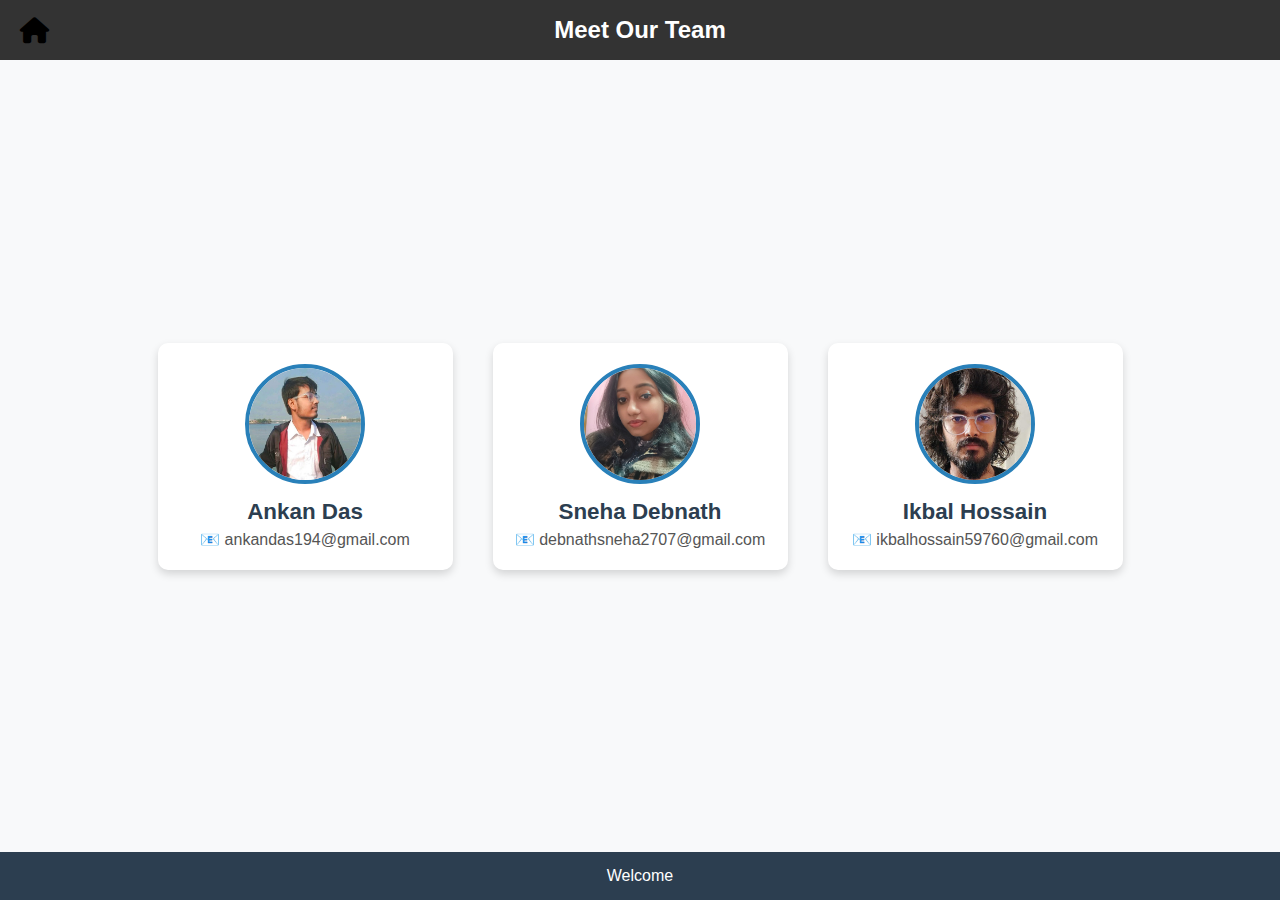
<file: HTML/Contact.html>
<!DOCTYPE html>
<html lang="en">
<head>
    <meta charset="UTF-8">
    <meta name="viewport" content="width=device-width, initial-scale=1.0">
    <title>Contact Us</title>
    <link rel="stylesheet" href="../CSS/contact.css">
</head>
<body>

    <header class="header-container">
        <div class="header-content">
            <a href="../index.html#home" class="home-icon">
                <i class="fa fa-home"></i>
            </a>
            <h2>Meet Our Team</h2>
        </div>
    </header>    
    
    <link rel="stylesheet" href="https://cdnjs.cloudflare.com/ajax/libs/font-awesome/6.0.0/css/all.min.css">

    <main>
        <section class="team">
            <div class="member">
                <div class="profile-pic">
                    <img src="../Utilities/Ankan.jpg" alt="Ankan Das">
                </div>
                <h2>Ankan Das</h2>
                <p>📧 ankandas194@gmail.com</p>
            </div>

            <div class="member">
                <div class="profile-pic">
                    <img src="../Utilities/Sneha.jpg" alt="Sneha Debnath">
                </div>
                <h2>Sneha Debnath</h2>
                <p>📧 debnathsneha2707@gmail.com</p>
            </div>

            <div class="member">
                <div class="profile-pic">
                    <img src="../Utilities/Ikbal.jpg" alt="Ikbal Hossain">
                </div>
                <h2>Ikbal Hossain</h2>
                <p>📧 ikbalhossain59760@gmail.com</p>
            </div>
        </section>
    </main>

    <footer class="footer">
        <p>Welcome</p>
    </footer>

</body>
</html>
</file>
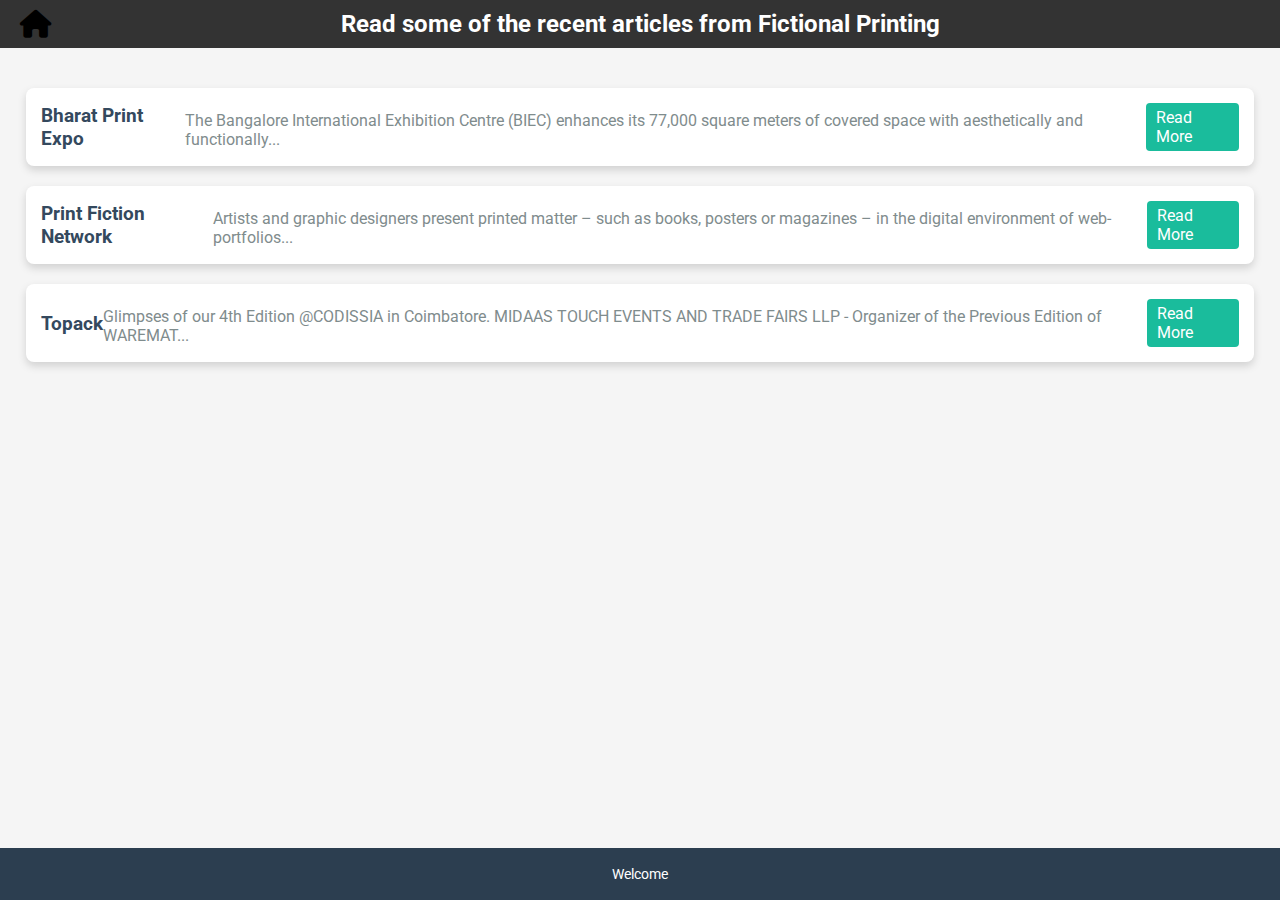
<file: HTML/Fictional_Printing.html>
<!DOCTYPE html>
<html lang="en">

<head>
    <meta charset="UTF-8">
    <meta name="viewport" content="width=device-width, initial-scale=1.0">
    <link rel="stylesheet" href="../CSS/fictional_printing.css">
    <title>Fictional Printing Blogs</title>
    <link href="https://fonts.googleapis.com/css2?family=Roboto:wght@400;700&family=Poppins:wght@600&display=swap" rel="stylesheet">
</head>

<body>
    
    <header class="header-container">
        <div class="header-content">
            <a href="../index.html#home" class="home-icon">
                <i class="fa fa-home"></i>
            </a>
            <h2>Read some of the recent articles from Fictional Printing</h2>
        </div>
    </header>    
    
    <link rel="stylesheet" href="https://cdnjs.cloudflare.com/ajax/libs/font-awesome/6.0.0/css/all.min.css">
    

    <div class="blogs-container">
        <div class="blog">
            <h2>Bharat Print Expo</h2>
            <p>The Bangalore International Exhibition Centre (BIEC) enhances its 77,000 square meters of covered space with aesthetically and functionally...</p>
            <a href="https://www.bharatprintexpo.com" class="read-more" target="_blank">Read More</a>
        </div>
        <div class="blog">
            <h2>Print Fiction Network</h2>
            <p>Artists and graphic designers present printed matter – such as books, posters or magazines – in the digital environment of web-portfolios...</p>
            <a href="http://www.printfiction.net/" class="read-more" target="_blank">Read More</a>
        </div>
        <div class="blog">
            <h2>Topack</h2>
            <p>Glimpses of our 4th Edition @CODISSIA in Coimbatore. MIDAAS TOUCH EVENTS AND TRADE FAIRS LLP - Organizer of the Previous Edition of WAREMAT...</p>
            <a href="https://topack.in/" class="read-more" target="_blank">Read More</a>
        </div>
    </div>

    <footer class="footer">
        <p>Welcome</p>
    </footer>
</body>

</html>
</file>
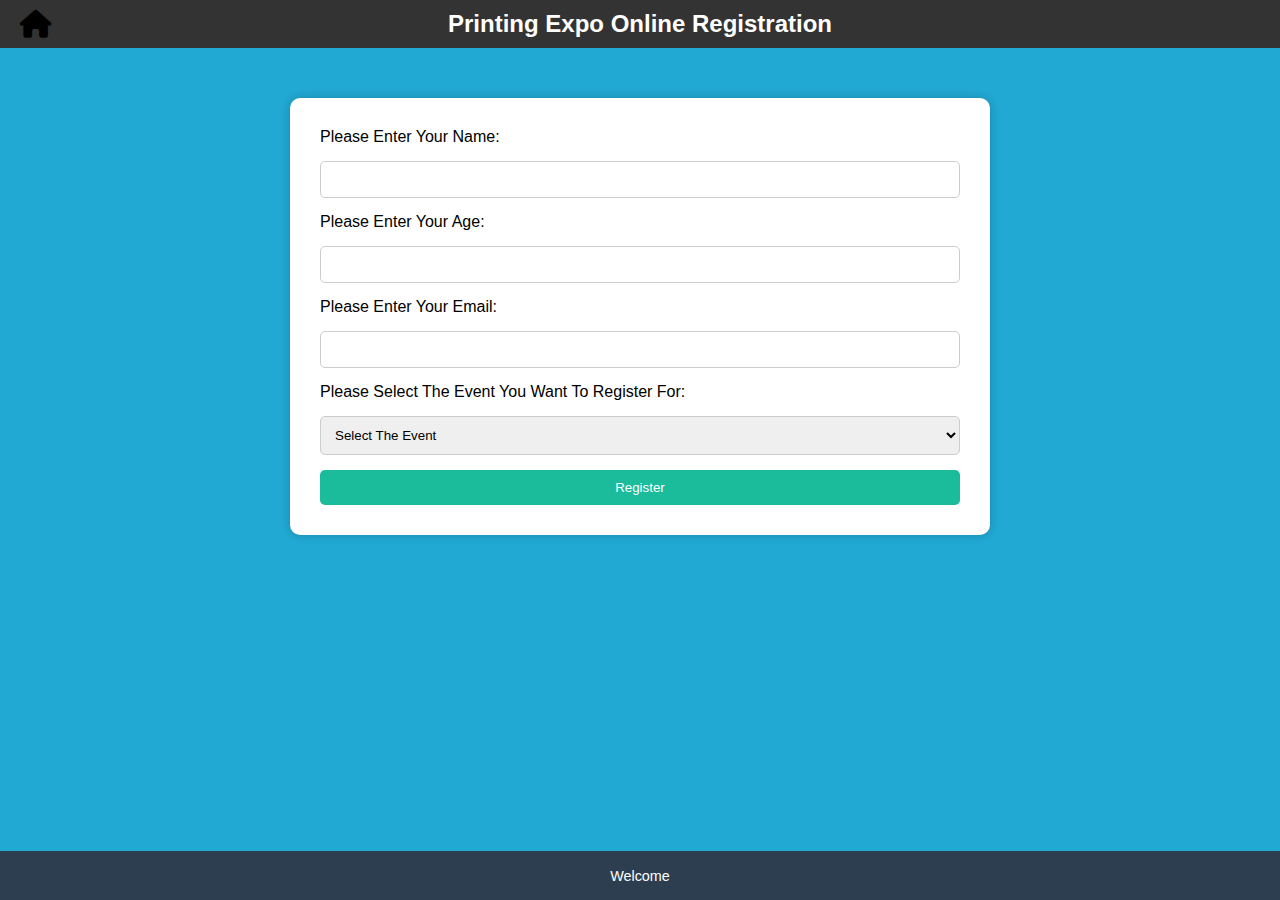
<file: HTML/Online_Registration.html>
<!DOCTYPE html>
<html lang="en">
<head>
    <meta charset="UTF-8">
    <meta name="viewport" content="width=device-width, initial-scale=1.0">
    <title>Online Registration | Printing Expo</title>
    <link rel="stylesheet" href="../CSS/online_registration.css">
    <link rel="stylesheet" href="https://cdnjs.cloudflare.com/ajax/libs/font-awesome/6.0.0/css/all.min.css">
</head>
<body>
    <header class="header-container">
        <div class="header-content">
            <a href="../index.html#home" class="home-icon">
                <i class="fa fa-home"></i>
            </a>
            <h2>Printing Expo Online Registration</h2>
        </div>
    </header>

    <link rel="stylesheet" href="https://cdnjs.cloudflare.com/ajax/libs/font-awesome/6.0.0/css/all.min.css">

    <main>
        <div class="form-container">
            <form action="Successful_Registration.html" method="GET">
                <label for="name">Please Enter Your Name:</label>
                <input type="text" id="name" name="name" required>

                <label for="age">Please Enter Your Age:</label>
                <input type="number" id="age" name="age" required>

                <label for="email">Please Enter Your Email:</label>
                <input type="email" id="email" name="email" required>

                <label for="company">Please Select The Event You Want To Register For:</label>
                <select id="company" name="company" required>
                    <option value="">Select The Event</option>
                    <option>Grand Printing Gala</option>
                    <option>Packaging Innovation Summit</option>
                    <option>Forum & Infoflex</option>
                </select>

                <button type="submit">Register</button>
            </form>
        </div>
    </main>

    <footer>
        <p>Welcome</p>
    </footer>
</body>
</html>
</file>
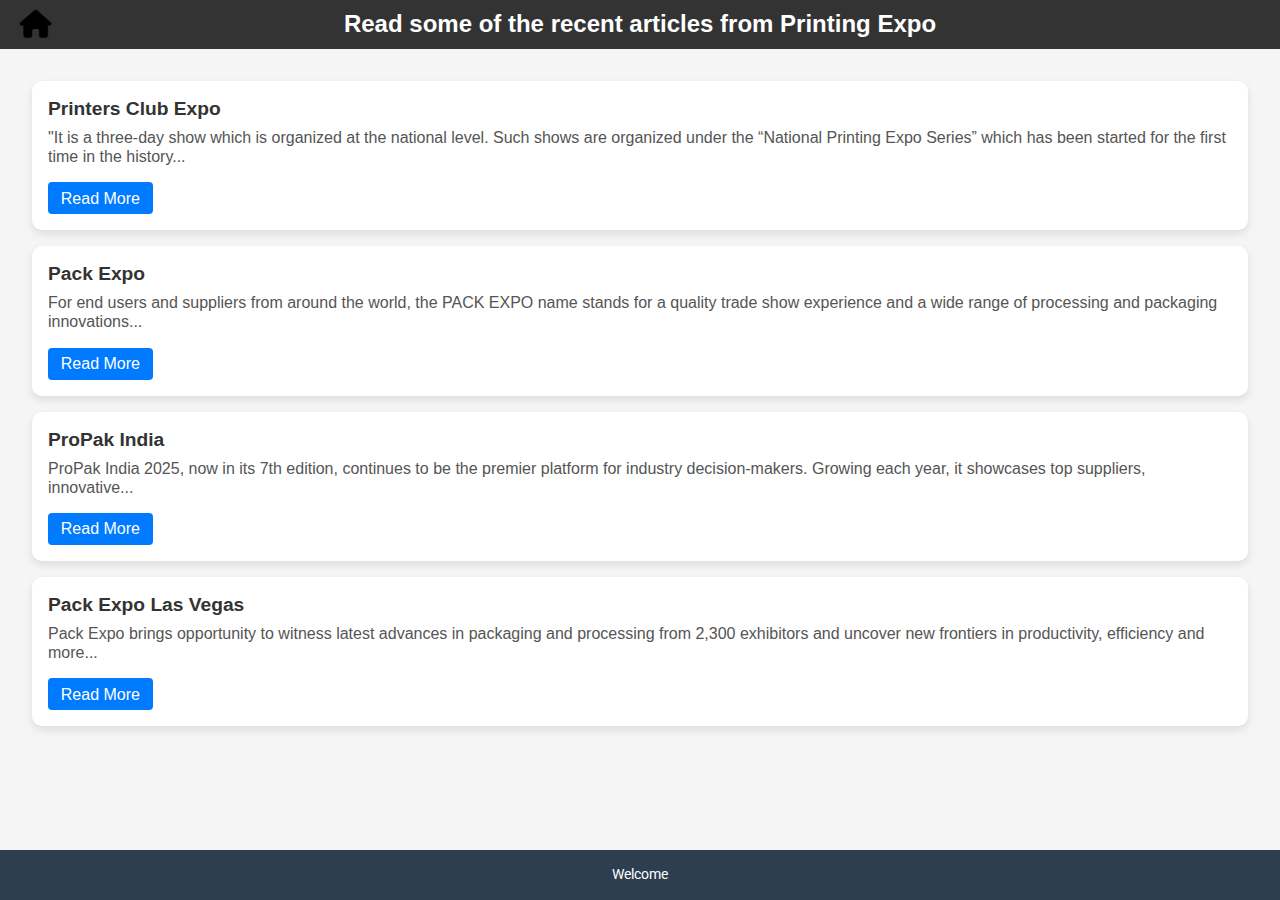
<file: HTML/Printing_Expo.html>
<!DOCTYPE html>
<html lang="en">
<head>
    <meta charset="UTF-8">
    <meta name="viewport" content="width=device-width, initial-scale=1.0">
    <title>Printing Expo</title>
    <link rel="stylesheet" href="../CSS/printing_expo.css">
    <!-- <link href="https://fonts.googleapis.com/css2?family=Roboto:wght@400;700&display=swap" rel="stylesheet"> -->
    <link href="https://fonts.googleapis.com/css2?family=Roboto:wght@400;700&family=Poppins:wght@600&display=swap" rel="stylesheet">
</head>
<body>
    <header class="header-container">
        <div class="header-content">
            <a href="../index.html#home" class="home-icon">
                <i class="fa fa-home"></i>
            </a>
            <h2>Read some of the recent articles from Printing Expo</h2>
        </div>
    </header>    
    
    <link rel="stylesheet" href="https://cdnjs.cloudflare.com/ajax/libs/font-awesome/6.0.0/css/all.min.css">
    
    <section class="blogs">
        <article>
            <h2>Printers Club Expo</h2>
            <p>"It is a three-day show which is organized at the national level. Such shows are organized under the “National Printing Expo Series” which has been started for the first time in the history...</p>
            <a href="https://expo.printersclub.in/" target="_blank">Read More</a>
        </article>
        <article>
            <h2>Pack Expo</h2>
            <p>For end users and suppliers from around the world, the PACK EXPO name stands for a quality trade show experience and a wide range of processing and packaging innovations...</p>
            <a href="https://www.packexpo.com/" target="_blank">Read More</a>
        </article>
        <article>
            <h2>ProPak India</h2>
            <p>ProPak India 2025, now in its 7th edition, continues to be the premier platform for industry decision-makers. Growing each year, it showcases top suppliers, innovative...</p>
            <a href="https://propakindia.com/" target="_blank">Read More</a>
        </article>
        <article>
            <h2>Pack Expo Las Vegas</h2>
            <p>Pack Expo brings opportunity to witness latest advances in packaging and processing from 2,300 exhibitors and uncover new frontiers in productivity, efficiency and more...</p>
            <a href="https://www.packexpolasvegas.com/" target="_blank">Read More</a>
        </article>
    </section>

    <footer class="footer">
        <p>Welcome</p>
    </footer>

</body>
</html>
</file>
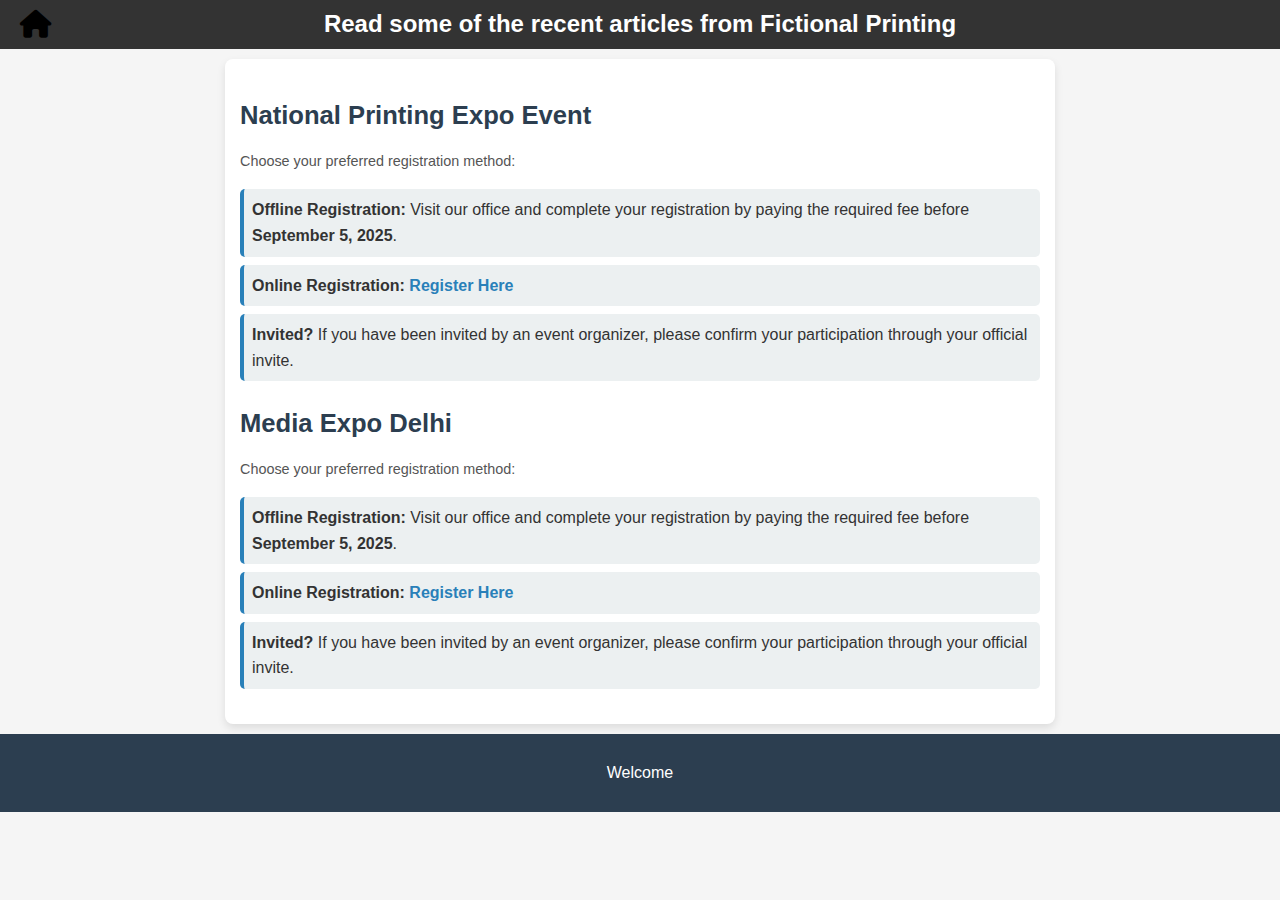
<file: HTML/Registration.html>
<!DOCTYPE html>
<html lang="en">
<head>
    <meta charset="UTF-8">
    <meta name="viewport" content="width=device-width, initial-scale=1.0">
    <link rel="stylesheet" href="../CSS/registration.css">
    <title>Registration | Printing Expo</title>
</head>
<body>

    <header class="header-container">
        <div class="header-content">
            <a href="../index.html#home" class="home-icon">
                <i class="fa fa-home"></i>
            </a>
            <h2>Read some of the recent articles from Fictional Printing</h2>
        </div>
    </header>    
    
    <link rel="stylesheet" href="https://cdnjs.cloudflare.com/ajax/libs/font-awesome/6.0.0/css/all.min.css">

    <main>
        <section class="event">
            <h2>National Printing Expo Event</h2>
            <p>Choose your preferred registration method:</p>
            <ul>
                <li><strong>Offline Registration:</strong> Visit our office and complete your registration by paying the required fee before <b>September 5, 2025</b>.</li>
                <li><strong>Online Registration:</strong> <a href="Online_Registration.html">Register Here</a></li>
                <li><strong>Invited?</strong> If you have been invited by an event organizer, please confirm your participation through your official invite.</li>
            </ul>
        </section>
        
        <section class="event">
            <h2>Media Expo Delhi</h2>
            <p>Choose your preferred registration method:</p>
            <ul>
                <li><strong>Offline Registration:</strong> Visit our office and complete your registration by paying the required fee before <b>September 5, 2025</b>.</li>
                <li><strong>Online Registration:</strong> <a href="Online_Registration.html">Register Here</a></li>
                <li><strong>Invited?</strong> If you have been invited by an event organizer, please confirm your participation through your official invite.</li>
            </ul>
        </section>

    </main>

    <footer>
        <p> Welcome </p>
    </footer>
</body>
</html>
</file>
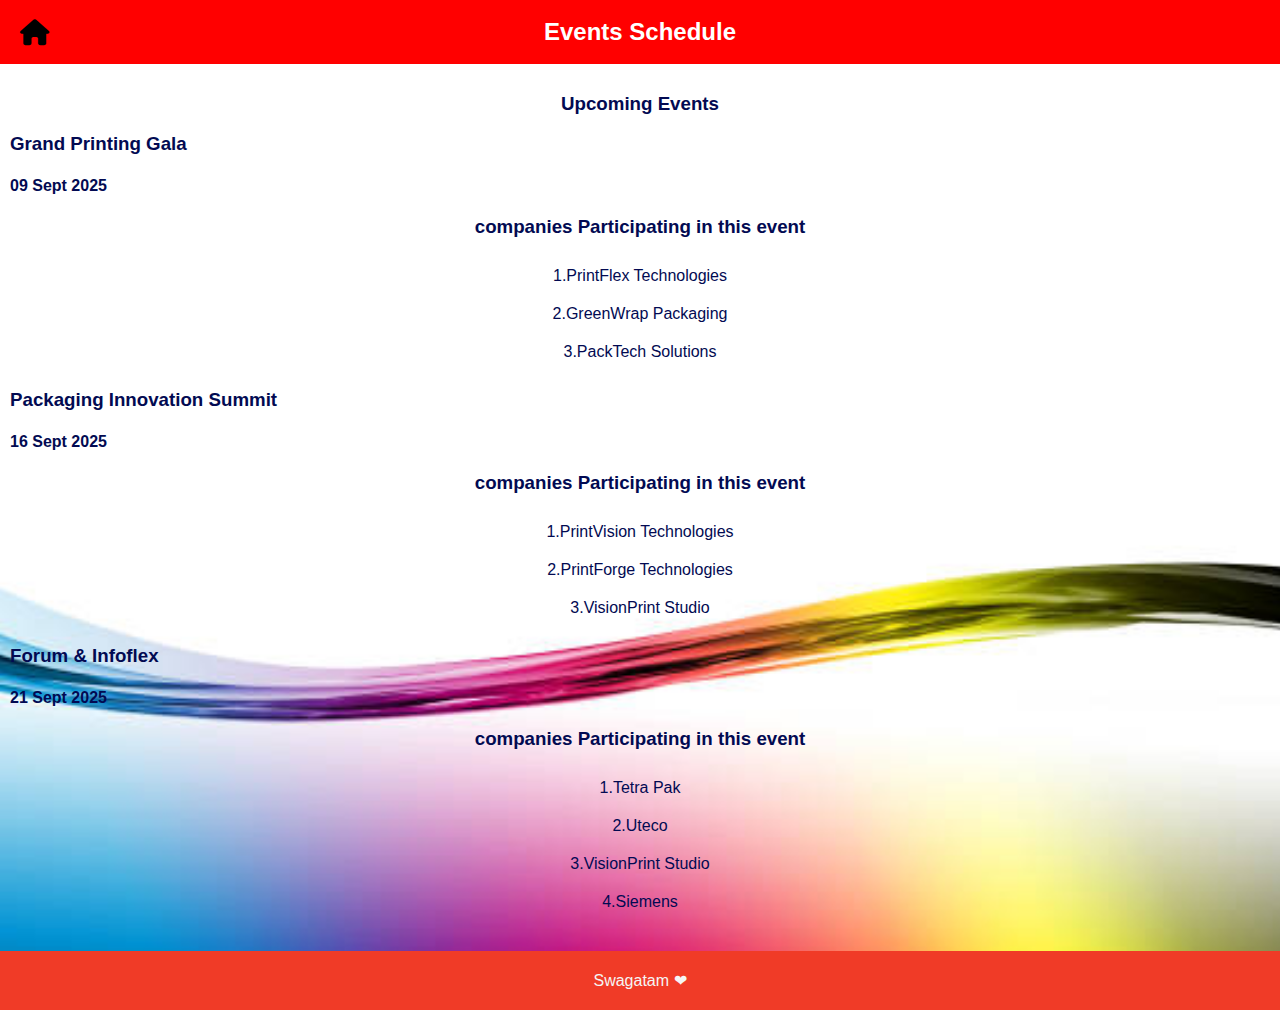
<file: HTML/Schedules.html>
<!DOCTYPE html>
<html lang="en">

<head>
    <meta charset="UTF-8">
    <meta name="viewport" content="width=device-width, initial-scale=1.0">
    <link rel="stylesheet" href="../CSS/schedules.css">
    <title>Schedules</title>
</head>

<body style="background-image: url('../istockphoto.jpg');"> </body>
<body>
    <!-- <header>
    <style> </style>
        <h2>Event Names</h2>
    </header> -->
    <header class="header-container">
        <div class="header-content">
            <a href="../index.html#home" class="home-icon">
                <i class="fa fa-home"></i>
            </a>
            <h2>Events Schedule</h2>
        </div>
    </header>    
    
    <link rel="stylesheet" href="https://cdnjs.cloudflare.com/ajax/libs/font-awesome/6.0.0/css/all.min.css">

        <section class="schedule-list">
            <h3>Upcoming Events</h3>
                <ul>
                    </head>
                    <body>
        
                    <h3 align="left" class="subheading">Grand Printing Gala</h3>
                    <h4 align="left" class="subheading">09 Sept 2025</h4>
                    <h3 align="center" class="subheading">companies Participating in this event</h3>

                    <div class="company">1.PrintFlex Technologies</div>
                    <div class="company">2.GreenWrap Packaging</div>
                    <div class="company">3.PackTech Solutions</div>


                    <h3 align="left" class="subheading">Packaging Innovation Summit</h3>
                    <h4 align="left" class="subheading">16 Sept 2025</h4>
                    <h3 align="center" class="subheading">companies Participating in this event</h3>

                    <div class="company">1.PrintVision Technologies</div>
                    <div class="company">2.PrintForge Technologies</div>
                    <div class="company">3.VisionPrint Studio</div>

                    <h3 align="left" class="subheading">Forum & Infoflex</h3>
                    <h4 align="left" class="subheading">21 Sept 2025</h4>
                    <h3 align="center" class="subheading">companies Participating in this event</h3>

                    <div class="company">1.Tetra Pak</div>
                    <div class="company">2.Uteco</div>
                    <div class="company">3.VisionPrint Studio</div>
                    <div class="company">4.Siemens</div>
    
                </ul>
        </section>

        <footer>
            <p>Swagatam &#10084</p>
        </footer>

    </body>

</html>
</file>
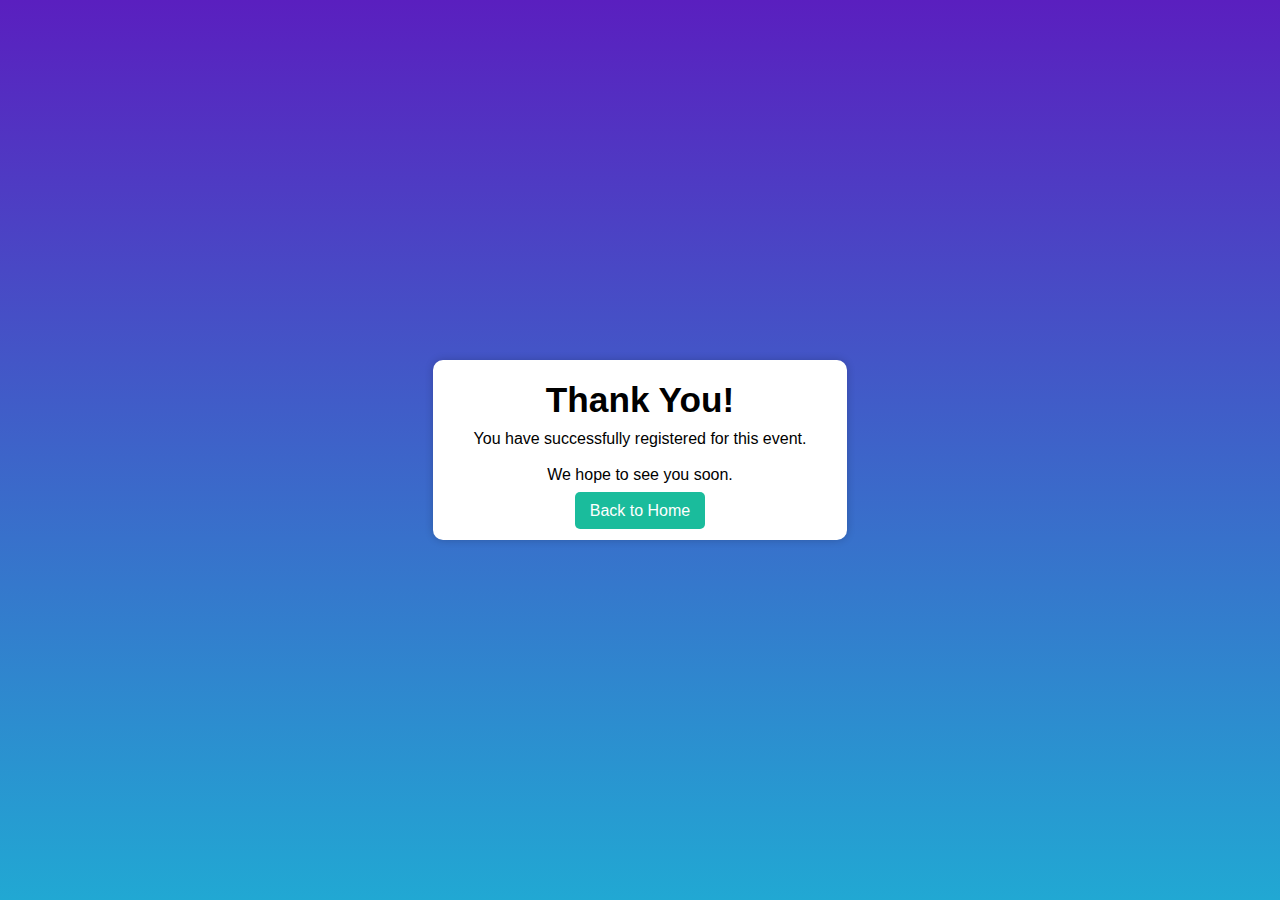
<file: HTML/Successful_Registration.html>
<!DOCTYPE html>
<html lang="en">
<head>
    <meta charset="UTF-8">
    <meta name="viewport" content="width=device-width, initial-scale=1.0">
    <title>Registration Successful | Printing Expo</title>
    <link rel="stylesheet" href="../CSS/successful_registration.css">
</head>
<body>
    <div class="success-container">
        <div class="success-message">
            <h1>Thank You!</h1>
            <p>You have successfully registered for this event.</p>
            <p>We hope to see you soon.</p>
            <a href="../index.html" class="home-link">Back to Home</a>
        </div>
    </div>
</body>
</html>
</file>
<file: CSS/contact.css>
* {
    margin: 0;
    padding: 0;
    box-sizing: border-box;
}

html, body {
    height: 100%;
    font-family: 'Roboto', sans-serif;
    background-color: #f8f9fa;
    color: #333;
    text-align: center;
    display: flex;
    flex-direction: column;
}

header {
    background-color: #2c3e50;
    color: white;
    padding: 12px 20px;
}

header h1 {
    margin: 0;
    font-size: 2rem;
}

main {
    flex: 1;
    display: flex;
    flex-direction: column;
    align-items: center;
    justify-content: center;
    padding: 40px 20px;
}

.team {
    display: flex;
    justify-content: center;
    align-items: center;
    gap: 40px;
    flex-wrap: wrap;
    max-width: 1000px;
    margin: 0 auto;
}

.member {
    background: white;
    padding: 21px;
    border-radius: 10px;
    box-shadow: 0 4px 8px rgba(0, 0, 0, 0.15);
    transition: transform 0.3s ease-in-out;
    width: 295px;
    text-align: center;
}

.member:hover {
    transform: translateY(-5px);
}

.profile-pic {
    width: 120px;
    height: 120px;
    border-radius: 50%;
    overflow: hidden;
    display: flex;
    justify-content: center;
    align-items: center;
    margin: 0 auto 15px;
    border: 4px solid #2980b9;
}

.profile-pic img {
    width: 100%;
    height: 100%;
    object-fit: cover;
}

.member h2 {
    font-size: 1.4rem;
    margin: 10px 0 5px;
    color: #2c3e50;
}

.member p {
    font-size: 1rem;
    color: #555;
}

.header-container {
    background-color: #333;
    padding: 16px 0;
    text-align: center;
    position: relative;
}
  
.header-content {
    display: flex;
    align-items: center;
    justify-content: center;
    position: relative;
}
  
.home-icon {
    position: absolute;
    left: 20px;
    top: 50%;
    transform: translateY(-50%);
    text-decoration: none;
}
  
.home-icon i {
    font-size: 26px;
    color: black;
    transition: color 0.3s;
}
  
.home-icon i:hover {
    color: rgb(19, 17, 15);
}
  
.header-content h2 {
    color: white;
    margin: 0;
}

.footer {
    background-color: #2c3e50;
    color: white;
    text-align: center;
    padding: 15px;
    margin-top: auto;
}
</file>
<file: CSS/fictional_printing.css>
body {
    font-family: 'Roboto', sans-serif;
    margin: 0;
    padding: 0;
    box-sizing: border-box;
    background-color: whitesmoke;
}

header {
    background-color: #333;
    color: #fff;
    padding: 7px 0;
    text-align: center;
}


.blogs-container {
    margin: 40px auto;
    padding: 0 2%;
}

.blog {
    background: white;
    padding: 15px;
    margin-bottom: 20px;
    border-radius: 8px;
    box-shadow: 0 4px 8px rgba(0, 0, 0, 0.15);
    display: flex;
    justify-content: space-between;
    align-items: center;
    transition: box-shadow 0.3s;
}

.blog:hover {
    box-shadow: 0 6px 12px rgba(0, 0, 0, 0.25);
}

.blog h2 {
    margin: 0;
    font-size: 1.2rem;
    color: #34495e;
}

.blog p {
    margin: 5px 0 0;
    color: #7f8c8d;
}

.read-more {
    padding: 5px 10px;
    background-color: #1abc9c;
    color: white;
    border-radius: 4px;
    text-decoration: none;
    transition: background-color 0.3s;
}

.read-more:hover {
    background-color: #16a085;
}


.header-container {
    background-color: #333;
    padding: 10px 0;
    text-align: center;
    position: relative;
}
  
.header-content {
    display: flex;
    align-items: center;
    justify-content: center;
    position: relative;
}
  
.home-icon {
    position: absolute;
    left: 20px;
    top: 50%;
    transform: translateY(-50%);
    text-decoration: none;
}
  
.home-icon i {
    font-size: 28px;
    color: black;
    transition: color 0.3s;
}
  
.home-icon i:hover {
    color: rgb(19, 17, 15);
}
  
.header-content h2 {
    color: white;
    margin: 0;
}
  

.footer {
    position: fixed;
    font-size: 0.9rem;
    bottom: 0;
    width: 100%;
    background-color: #2c3e50;
    color: white;
    text-align: center;
    padding: 3px 0;
}
</file>
<file: CSS/online_registration.css>
body {
    margin: 0;
    padding: 0;
    box-sizing: border-box;
    font-family: 'Roboto', sans-serif;
    background: linear-gradient(to bottom, #21a8d3, #21a8d3);
    color: white;
}

.form-container {
    background: white;
    padding: 30px;
    margin: 50px auto;
    width: 50%;
    border-radius: 10px;
    box-shadow: 0 0 10px rgba(0, 0, 0, 0.2);
    color: black;
}

form {
    display: flex;
    flex-direction: column;
    gap: 15px;
}

input, select {
    padding: 10px;
    border: 1px solid #ccc;
    border-radius: 5px;
}

button {
    padding: 10px 20px;
    background-color: #1abc9c;
    color: white;
    border: none;
    border-radius: 5px;
    cursor: pointer;
    transition: background-color 0.3s;
}

button:hover {
    background-color: #16a085;
}

.header-container {
    background-color: #333;
    padding: 10px 0;
    text-align: center;
    position: relative;
}
  
.header-content {
    display: flex;
    align-items: center;
    justify-content: center;
    position: relative;
}
  
.home-icon {
    position: absolute;
    left: 20px;
    top: 50%;
    transform: translateY(-50%);
    text-decoration: none;
}
  
.home-icon i {
    font-size: 28px;
    color: black;
    transition: color 0.3s;
}
  
.home-icon i:hover {
    color: rgb(19, 17, 15);
}
  
.header-content h2 {
    color: white;
    margin: 0;
}
  

footer {
    font-family: 'Roboto', sans-serif;
    font-size: 0.9rem;
    position: fixed;
    bottom: 0;
    width: 100%;
    background-color: #2c3e50;
    color: white;
    text-align: center;
    padding: 2px 0;
}
</file>
<file: CSS/printing_expo.css>
body {
    font-family: Arial, sans-serif;
    line-height: 1.2;
    margin: 0;
    padding: 0;
    background-color: whitesmoke;
}

header {
    background-color: #333;
    color: #fff;
    padding: 5px 0;
    text-align: center;
}

/* header h1 {
    font-size: 1.6rem;
    margin: 0;
} */

section.blogs {
    padding: 2rem;
    display: flex;
    flex-direction: column;
    gap: 1rem;
}

article {
    background-color: #fff;
    border-radius: 10px;
    padding: 1rem;
    box-shadow: 0 4px 8px rgba(0, 0, 0, 0.1);
    transition: transform 0.3s ease;
}

article:hover {
    transform: translateY(-5px);
}

article h2 {
    margin: 0 0 0.5rem;
    font-size: 1.2rem;
    color: #333;
}

article p {
    margin: 0 0 1rem;
    color: #555;
}

.blogs a {
    display: inline-block;
    padding: 0.4rem 0.8rem;
    background-color: #007bff;
    color: #fff;
    text-decoration: none;
    border-radius: 4px;
    transition: background-color 0.3s ease;
}

.blogs a:hover {
    background-color: #0056b3;
}

.header-container {
    background-color: #333;
    padding: 10px 0;
    text-align: center;
    position: relative;
}
  
.header-content {
    display: flex;
    align-items: center;
    justify-content: center;
    position: relative;
}
  
.home-icon {
    position: absolute;
    left: 20px;
    top: 50%;
    transform: translateY(-50%);
    text-decoration: none;
}
  
.home-icon i {
    font-size: 28px;
    color: black;
    transition: color 0.3s;
}
  
.home-icon i:hover {
    color: rgb(19, 17, 15);
}
  
.header-content h2 {
    color: white;
    margin: 0;
}
  

footer {
    font-family: 'Roboto', sans-serif;
    font-size: 0.9rem;
    position: fixed;
    bottom: 0;
    width: 100%;
    background-color: #2c3e50;
    color: white;
    text-align: center;
    padding: 2px 0;
}
</file>
<file: CSS/registration.css>
body {
  font-family: 'Roboto', sans-serif;
  margin: 0;
  padding: 0;
  background: whitesmoke;
  color: #333;
  line-height: 1.6;
}

header {
  background-color: #2c3e50;
  color: white;
  text-align: center;
  padding: 3px 0;
  font-size: 1rem;
  line-height: 1.2;
}

main {
  max-width: 800px;
  margin: 10px auto;
  padding: 15px;
  background: white;
  box-shadow: 0 4px 8px rgba(0, 0, 0, 0.1);
  border-radius: 8px;
}

.event {
  margin-bottom: 20px;
}

.event h2 {
  font-family: 'Poppins', sans-serif;
  color: #2c3e50;
  font-size: 1.6rem;
  margin-bottom: 8px;
}

.event p {
  font-size: 0.9rem;
  color: #555;
}

.event ul {
  list-style: none;
  padding: 0;
}

.event ul li {
  background: #ecf0f1;
  margin: 8px 0;
  padding: 8px;
  border-left: 4px solid #2980b9;
  border-radius: 5px;
}

.event a {
  color: #2980b9;
  font-weight: bold;
  text-decoration: none;
}

.event a:hover {
  text-decoration: underline;
}

.header-container {
  background-color: #333;
  padding: 10px 0;
  text-align: center;
  position: relative;
}

.header-content {
  display: flex;
  align-items: center;
  justify-content: center;
  position: relative;
}

.home-icon {
  position: absolute;
  left: 20px;
  top: 50%;
  transform: translateY(-50%);
  text-decoration: none;
}

.home-icon i {
  font-size: 28px;
  color: black;
  transition: color 0.3s;
}

.home-icon i:hover {
  color: rgb(19, 17, 15);
}

.header-content h2 {
  color: white;
  margin: 0;
}


footer {
  text-align: center;
  padding: 10px;
  background-color: #2c3e50;
  color: white;
  margin-top: 10px;
}
</file>
<file: CSS/schedules.css>
body {
  font-family: Arial, sans-serif;
  margin: 0;
  /* padding: 100;   */
  /* background-image: url('image.jpg'); */
  color: #020a52;

  background-size: cover; 
  background-position: center; 
  background-repeat: no-repeat; 
  
}


header {
  background-color: #e74c3c;
  color:rgb(241, 240, 245);
  text-align: center;
  padding: 8px 0;
}

section.schedule-list {
  padding: 10px;
  text-align: center;
}

ul {
  list-style-type: none;
  padding: 0;
}

ul li {
  margin: 10px 0;
  font-size: 1.2em;
}

.company {
  text-align: center;
  font-size: 40;
  padding: 10px 0;
  
}

.header-container {
  background-color: red;
  padding: 18px 0;
  text-align: center;
  position: relative;
}

.header-content {
  display: flex;
  align-items: center;
  justify-content: center;
  position: relative;
}

.home-icon {
  position: absolute;
  left: 20px;
  top: 50%;
  transform: translateY(-50%);
  text-decoration: none;
}

.home-icon i {
  font-size: 26px;
  color: black;
  transition: color 0.3s;
}

.home-icon i:hover {
  color: rgb(19, 17, 15);
}

.header-content h2 {
  color: white;
  margin: 0;
}

footer {
  background-color: #f03b27;
  color: whitesmoke;
  text-align: center;
  padding: 4px 0;
  margin-top: 4px;
}
</file>
<file: CSS/successful_registration.css>
body {
    margin: 0;
    padding: 0;
    box-sizing: border-box;
    font-family: 'Roboto', sans-serif;
    background: linear-gradient(to bottom, #5a1fbf, #21a8d3);
    color: white;
    height: 100vh;
    display: flex;
    justify-content: center;
    align-items: center;
}

.success-container {
    text-align: center;
    background: white;
    padding: 20px 40px;
    border-radius: 10px;
    box-shadow: 0 0 8px rgba(0, 0, 0, 0.2);
    color: black;
}

.success-message h1 {
    font-size: 2.2rem;
    margin-bottom: 10px;
    margin-top: 0;
}

.success-message p {
    margin: 5px 1px 18px;

}

.home-link {
    text-decoration: none;
    padding: 10px 15px;
    background-color: #1abc9c;
    color: white;
    border-radius: 5px;
    transition: background-color 0.3s;
}

.home-link:hover {
    background-color: #16a085;
}
</file>
